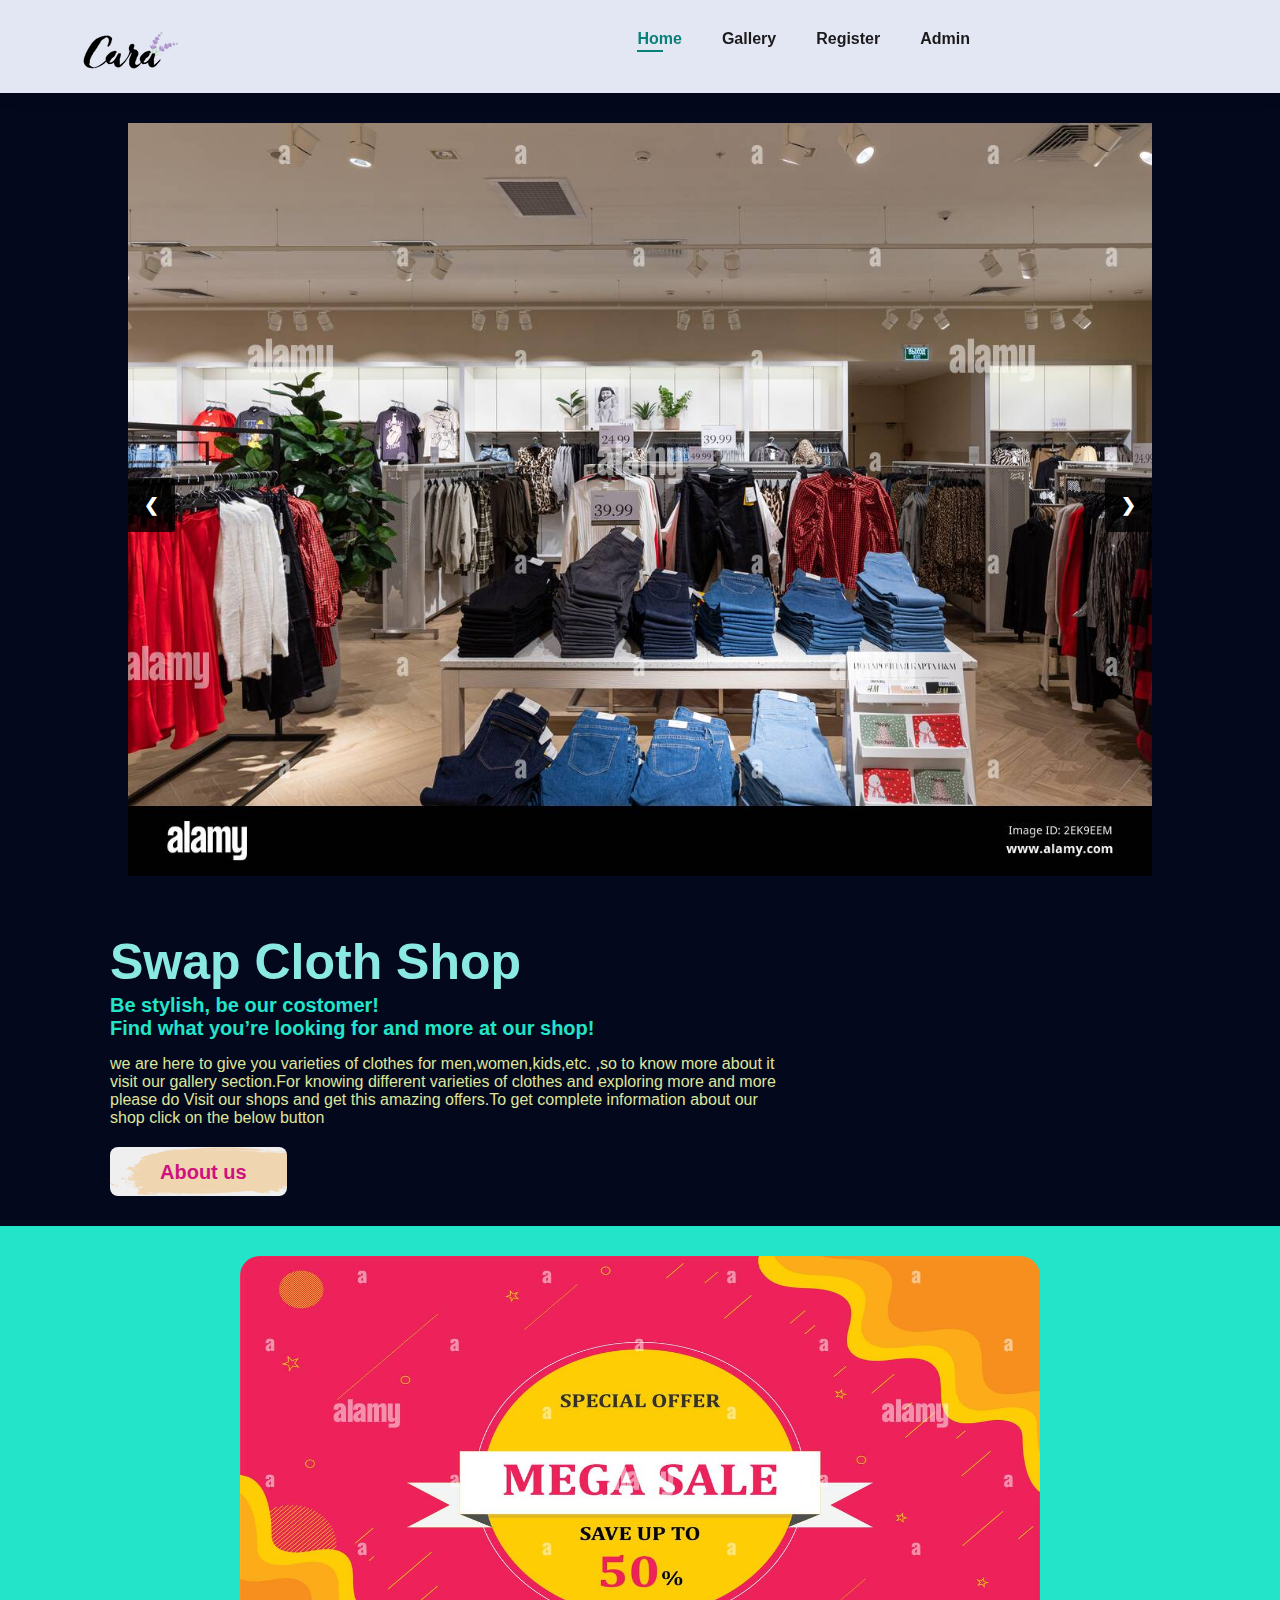
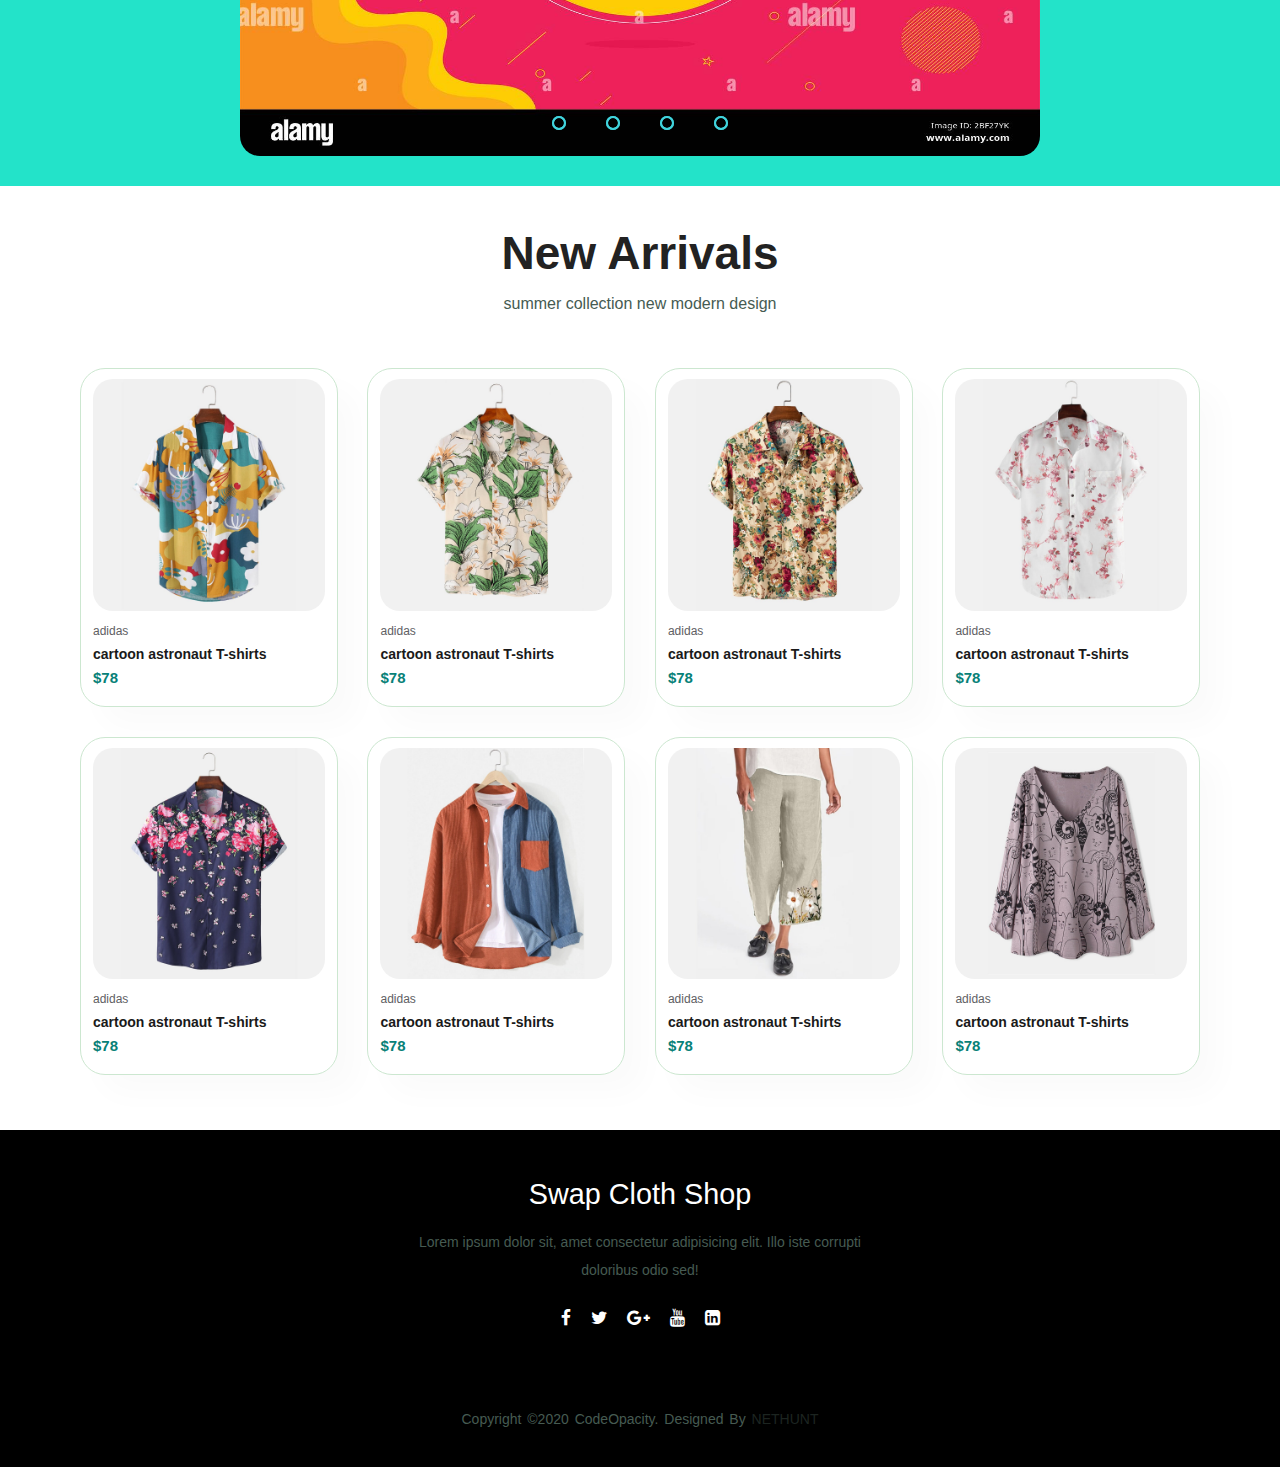
<file: index.html>
<!DOCTYPE html>
<html lang="en">
<head>
    <meta charset="UTF-8">
    <meta http-equiv="X-UA-Compatible" content="IE=edge">
    <meta name="viewport" content="width=device-width, initial-scale=1.0">
    <title>Document</title>
    <link rel="stylesheet" href="style.css">
    <link rel="stylesheet" href="https://stackpath.bootstrapcdn.com/font-awesome/4.7.0/css/font-awesome.min.css">

</head>
<body>

  
    <section id="header">
        <a href="#"><img src="img/logo.png" class="logo" alt=""></a>
    <div>
        <ul id="navbar">
            <li><a class="active" href="index.html">Home</a></li>
            <li><a href="gallery.html">Gallery</a></li>
            <li><a href="Register.html">Register</a></li>
            <li><a href="admin.html">Admin</a></li>
        </ul>
    </div>
    
    </section>

    <section id="shop">
      

     
      <div class="slideshow-container">
        <div class="slides_shop"></div>
        <div class="mySlides fade">
            <!-- <div class="numbertext">1 / 3</div> -->
            <img src="mywebsite_img/home/shop image 1.jpg" style="width:100%">
        </div>
        <div class="mySlides fade">
            <!-- <div class="numbertext">2 / 3</div> -->
            <img src="mywebsite_img/home/shop image 3.jpg" style="width:100%">
        </div>
        <div class="mySlides fade">
            <!-- <div class="numbertext">3 / 3</div> -->
            <img src="mywebsite_img/home/shop image.jpg" style="width:100%">
        </div>
        <a class="prev" onclick="plusSlides(-1)">&#10094;</a>
        <a class="next" onclick="plusSlides(1)">&#10095;</a>
    </div>
    <br><br><br>
  </div>
  <div id="hero">
    
    <h1>Swap Cloth Shop</h1>
    <h4>Be stylish, be our costomer!</h4>
    <h4>Find what you’re looking for and more at our shop!</h4>
    <p>we are here to give you varieties of clothes for men,women,kids,etc. ,so to know more about it visit our gallery section.For knowing different varieties of clothes and exploring more and more
       please do Visit our shops and get this amazing offers.To get complete information about our shop click on the below button</p>
 
    <button>About us</button>
  </div>

    </section>


    


<section id="image-slider">
    
    <!--image slider start-->
    <div class="slider">
        <div class="slides">
          <!--radio buttons start-->
          <input type="radio" name="radio-btn" id="radio1">
          <input type="radio" name="radio-btn" id="radio2">
          <input type="radio" name="radio-btn" id="radio3">
          <input type="radio" name="radio-btn" id="radio4">
          
          <!--radio buttons end-->
          <!--slide images start-->
          <div class="slide first">
            <img src="mywebsite_img/sale offer/offer4.jpg" alt="">
          </div>
          <div class="slide">
            <img src="mywebsite_img/sale offer/offer5.jpg" alt="">
          </div>
          <div class="slide">
            <img src="mywebsite_img/sale offer/offer1.jpg" alt="">
          </div>
          <div class="slide">
            <img src="mywebsite_img/sale offer/offer4.jpg" alt="">
          </div>
          
          <!--slide images end-->
          <!--automatic navigation start-->
          <div class="navigation-auto">
            <div class="auto-btn1"></div>
            <div class="auto-btn2"></div>
            <div class="auto-btn3"></div>
            <div class="auto-btn4"></div>
          </div>
          <!--automatic navigation end-->
        </div>
        <!--manual navigation start-->
        <div class="navigation-manual">
          <label for="radio1" class="manual-btn"></label>
          <label for="radio2" class="manual-btn"></label>
          <label for="radio3" class="manual-btn"></label>
          <label for="radio4" class="manual-btn"></label>
        </div>
        <!--manual navigation end-->
      </div>
      <!--image slider end-->
      
</section>





<section id="product1" class="section-p1" >
<h2>New Arrivals</h2>
<p>summer collection new modern design</p>
<div class="pro-container">
  <div class="pro">
      <img src="img/products/f1.jpg" alt="">
      <div class="des">
          <span>adidas</span>
          <h5>cartoon astronaut T-shirts</h5>
          <h4>$78</h4>
      </div>
  </div>
  <div class="pro">
    <img src="img/products/f2.jpg" alt="">
    <div class="des">
        <span>adidas</span>
        <h5>cartoon astronaut T-shirts</h5>
        <h4>$78</h4>
    </div>
</div>
<div class="pro">
  <img src="img/products/f3.jpg" alt="">
  <div class="des">
      <span>adidas</span>
      <h5>cartoon astronaut T-shirts</h5>
      <h4>$78</h4>
  </div>
</div>
<div class="pro">
  <img src="img/products/f4.jpg" alt="">
  <div class="des">
      <span>adidas</span>
      <h5>cartoon astronaut T-shirts</h5>
      <h4>$78</h4>
  </div>
</div>
<div class="pro">
  <img src="img/products/f5.jpg" alt="">
  <div class="des">
      <span>adidas</span>
      <h5>cartoon astronaut T-shirts</h5>
      <h4>$78</h4>
  </div>
</div>
<div class="pro">
  <img src="img/products/f6.jpg" alt="">
  <div class="des">
      <span>adidas</span>
      <h5>cartoon astronaut T-shirts</h5>
      <h4>$78</h4>
  </div>
</div>
<div class="pro">
  <img src="img/products/f7.jpg" alt="">
  <div class="des">
      <span>adidas</span>
      <h5>cartoon astronaut T-shirts</h5>
      <h4>$78</h4>
  </div>
</div>
<div class="pro">
  <img src="img/products/f8.jpg" alt="">
  <div class="des">
      <span>adidas</span>
      <h5>cartoon astronaut T-shirts</h5>
      <h4>$78</h4>
  </div>
</div>
</div>
</section>


<footer>
  <div class="footer-content">
      <h3>Swap cloth shop</h3>
      <p>Lorem ipsum dolor sit, amet consectetur adipisicing elit. Illo iste corrupti doloribus odio sed!</p>
      <ul class="socials">
          <li><a href="#"><i class="fa fa-facebook"></i></a></li>
          <li><a href="#"><i class="fa fa-twitter"></i></a></li>
          <li><a href="#"><i class="fa fa-google-plus"></i></a></li>
          <li><a href="#"><i class="fa fa-youtube"></i></a></li>
          <li><a href="#"><i class="fa fa-linkedin-square"></i></a></li>
      </ul>
  </div>
  <div class="footer-bottom">
      <p>copyright &copy;2020 codeOpacity. designed by <span>nethunt</span></p>
  </div>
</footer>

  

    <script src="script.js"></script>
    <script type="text/javascript">
        var counter = 1;
        setInterval(function(){
          document.getElementById('radio' + counter).checked = true;
          counter++;
          if(counter > 4){
            counter = 1;
          }
        }, 5000);
        </script>

</body>
</html>
</file>
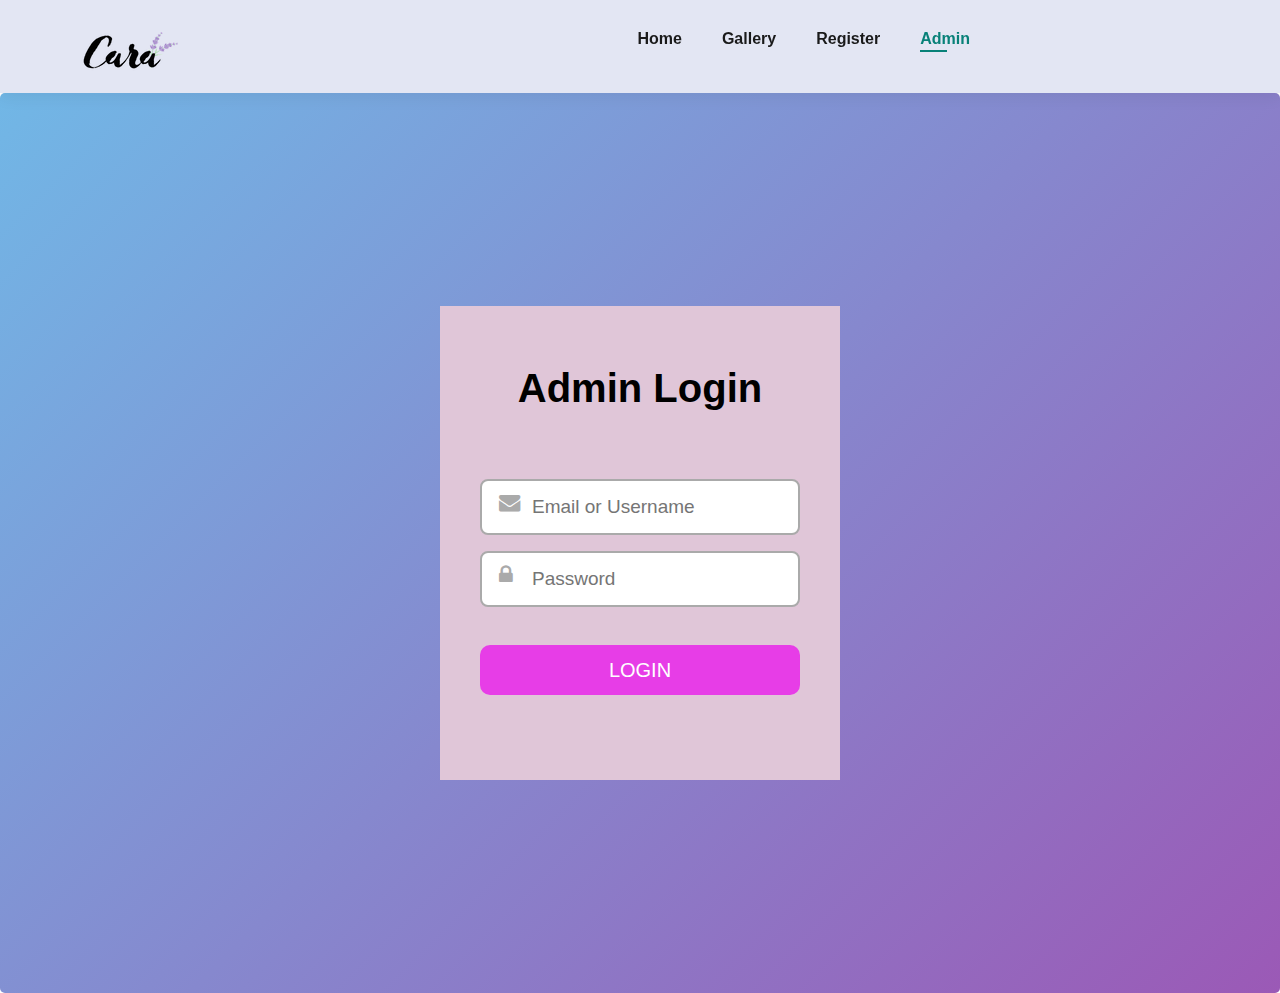
<file: admin.html>
<!DOCTYPE html>
<html lang="en">
<head>
    <meta charset="UTF-8">
    <meta http-equiv="X-UA-Compatible" content="IE=edge">
    <meta name="viewport" content="width=device-width, initial-scale=1.0">
    <title>Document</title>
    <link rel="stylesheet" href="style.css">
    <link rel="stylesheet" href="https://cdnjs.cloudflare.com/ajax/libs/font-awesome/4.7.0/css/font-awesome.css">
    
</head>
<body>


    <section id="header">
        <a href="#"><img src="img/logo.png" class="logo" alt=""></a>
    <div>
        <ul id="navbar">
            <li><a  href="index.html">Home</a></li>
            <li><a href="gallery.html">Gallery</a></li>
            <li><a  href="Register.html">Register</a></li>
            <li><a class="active" href="admin.html">Admin</a></li>
        </ul>
    </div>
    
    </section>
    <section class="admin">

      <div class="admin-container">
        <header>Admin Login</header>
        <form>
          <div class="inputWithIcon">
            <input type="text" placeholder="Email or Username">
            <i class="fa fa-envelope fa-lg fa-fw" aria-hidden="true"></i>
          </div>
          <div class="inputWithIcon">
            <input type="text" placeholder="Password">
            <i class="fa fa-lock fa-lg fa-fw" aria-hidden="true"></i>
          </div>

           

           <div class="button">
              <div class="inner"></div>
              <button>LOGIN</button>
           </div>
        </form>
        
 
    
</body>
</html>
</file>
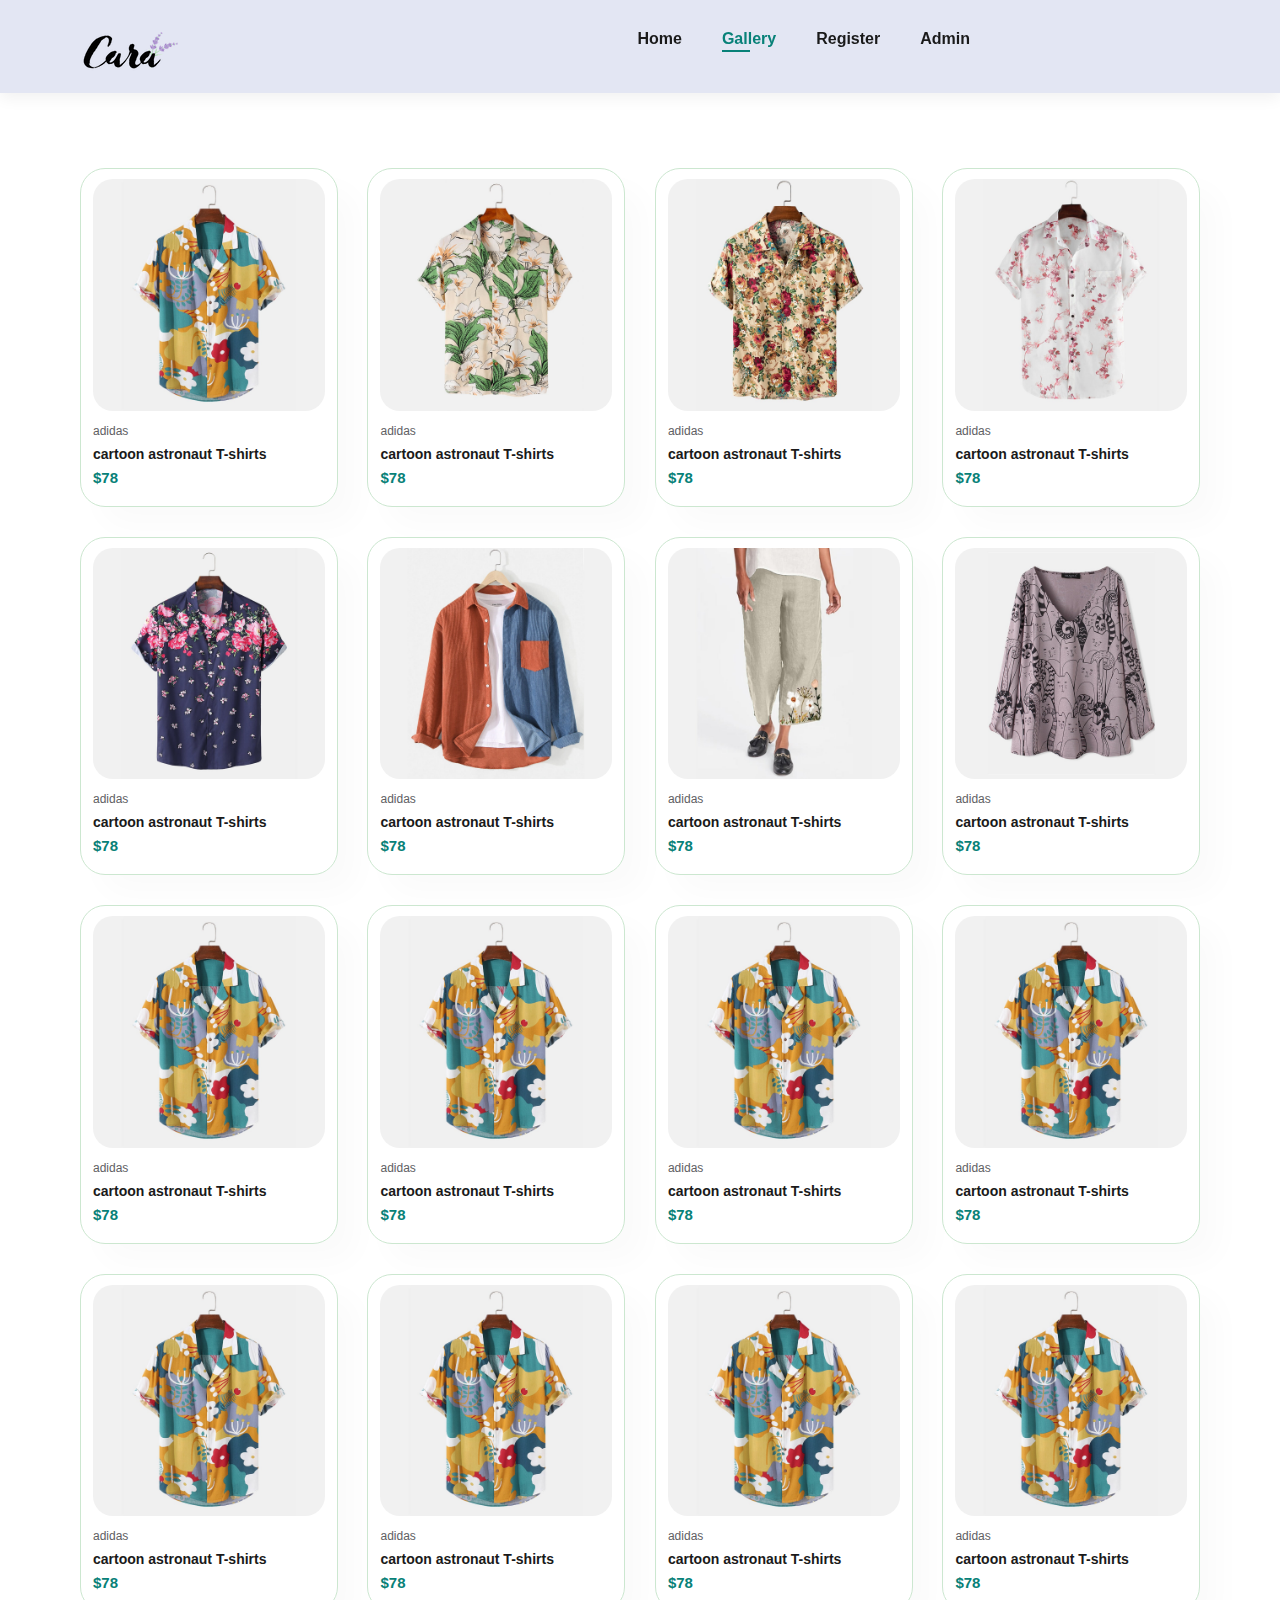
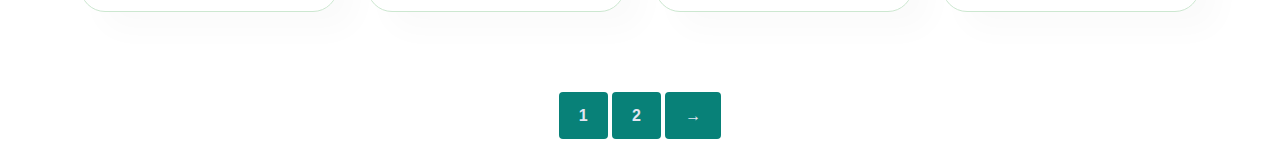
<file: gallery.html>
<!DOCTYPE html>
<html lang="en">
<head>
    <meta charset="UTF-8">
    <meta http-equiv="X-UA-Compatible" content="IE=edge">
    <meta name="viewport" content="width=device-width, initial-scale=1.0">
    <title>Document</title>
    <link rel="stylesheet" href="style.css">
</head>
<body>


    <section id="header">
        <a href="#"><img src="img/logo.png" class="logo" alt=""></a>
    <div>
        <ul id="navbar">
            <li><a  href="index.html">Home</a></li>
            <li><a class="active" href="gallery.html">Gallery</a></li>
            <li><a href="Register.html">Register</a></li>
            <li><a href="admin.html">Admin</a></li>
        </ul>
    </div>
    
    </section>

   







<section id="product1" class="section-p1" >

<div class="pro-container">
  <div class="pro">
      <img src="img/products/f1.jpg" alt="">
      <div class="des">
          <span>adidas</span>
          <h5>cartoon astronaut T-shirts</h5>
          <h4>$78</h4>
      </div>
  </div>
  <div class="pro">
    <img src="img/products/f2.jpg" alt="">
    <div class="des">
        <span>adidas</span>
        <h5>cartoon astronaut T-shirts</h5>
        <h4>$78</h4>
    </div>
</div>
<div class="pro">
  <img src="img/products/f3.jpg" alt="">
  <div class="des">
      <span>adidas</span>
      <h5>cartoon astronaut T-shirts</h5>
      <h4>$78</h4>
  </div>
</div>
<div class="pro">
  <img src="img/products/f4.jpg" alt="">
  <div class="des">
      <span>adidas</span>
      <h5>cartoon astronaut T-shirts</h5>
      <h4>$78</h4>
  </div>
</div>
<div class="pro">
  <img src="img/products/f5.jpg" alt="">
  <div class="des">
      <span>adidas</span>
      <h5>cartoon astronaut T-shirts</h5>
      <h4>$78</h4>
  </div>
</div>
<div class="pro">
  <img src="img/products/f6.jpg" alt="">
  <div class="des">
      <span>adidas</span>
      <h5>cartoon astronaut T-shirts</h5>
      <h4>$78</h4>
  </div>
</div>
<div class="pro">
  <img src="img/products/f7.jpg" alt="">
  <div class="des">
      <span>adidas</span>
      <h5>cartoon astronaut T-shirts</h5>
      <h4>$78</h4>
  </div>
</div>
<div class="pro">
  <img src="img/products/f8.jpg" alt="">
  <div class="des">
      <span>adidas</span>
      <h5>cartoon astronaut T-shirts</h5>
      <h4>$78</h4>
  </div>
</div>
<div class="pro">
    <img src="img/products/f1.jpg" alt="">
    <div class="des">
        <span>adidas</span>
        <h5>cartoon astronaut T-shirts</h5>
        <h4>$78</h4>
    </div>
</div>
<div class="pro">
    <img src="img/products/f1.jpg" alt="">
    <div class="des">
        <span>adidas</span>
        <h5>cartoon astronaut T-shirts</h5>
        <h4>$78</h4>
    </div>
</div>
<div class="pro">
    <img src="img/products/f1.jpg" alt="">
    <div class="des">
        <span>adidas</span>
        <h5>cartoon astronaut T-shirts</h5>
        <h4>$78</h4>
    </div>
</div>
<div class="pro">
    <img src="img/products/f1.jpg" alt="">
    <div class="des">
        <span>adidas</span>
        <h5>cartoon astronaut T-shirts</h5>
        <h4>$78</h4>
    </div>
</div>
<div class="pro">
    <img src="img/products/f1.jpg" alt="">
    <div class="des">
        <span>adidas</span>
        <h5>cartoon astronaut T-shirts</h5>
        <h4>$78</h4>
    </div>
</div>
<div class="pro">
    <img src="img/products/f1.jpg" alt="">
    <div class="des">
        <span>adidas</span>
        <h5>cartoon astronaut T-shirts</h5>
        <h4>$78</h4>
    </div>
</div>
<div class="pro">
    <img src="img/products/f1.jpg" alt="">
    <div class="des">
        <span>adidas</span>
        <h5>cartoon astronaut T-shirts</h5>
        <h4>$78</h4>
    </div>
</div>
<div class="pro">
    <img src="img/products/f1.jpg" alt="">
    <div class="des">
        <span>adidas</span>
        <h5>cartoon astronaut T-shirts</h5>
        <h4>$78</h4>
    </div>
</div>
</div>
</section>

<section id="pagination" class="section-p1">
    <a href="#">1</a>
    <a href="#">2</a>
    <a href="#" id="i">&rarr;</a>


</section>



    <script src="script.js"></script>
    
</body>
</html>
</file>
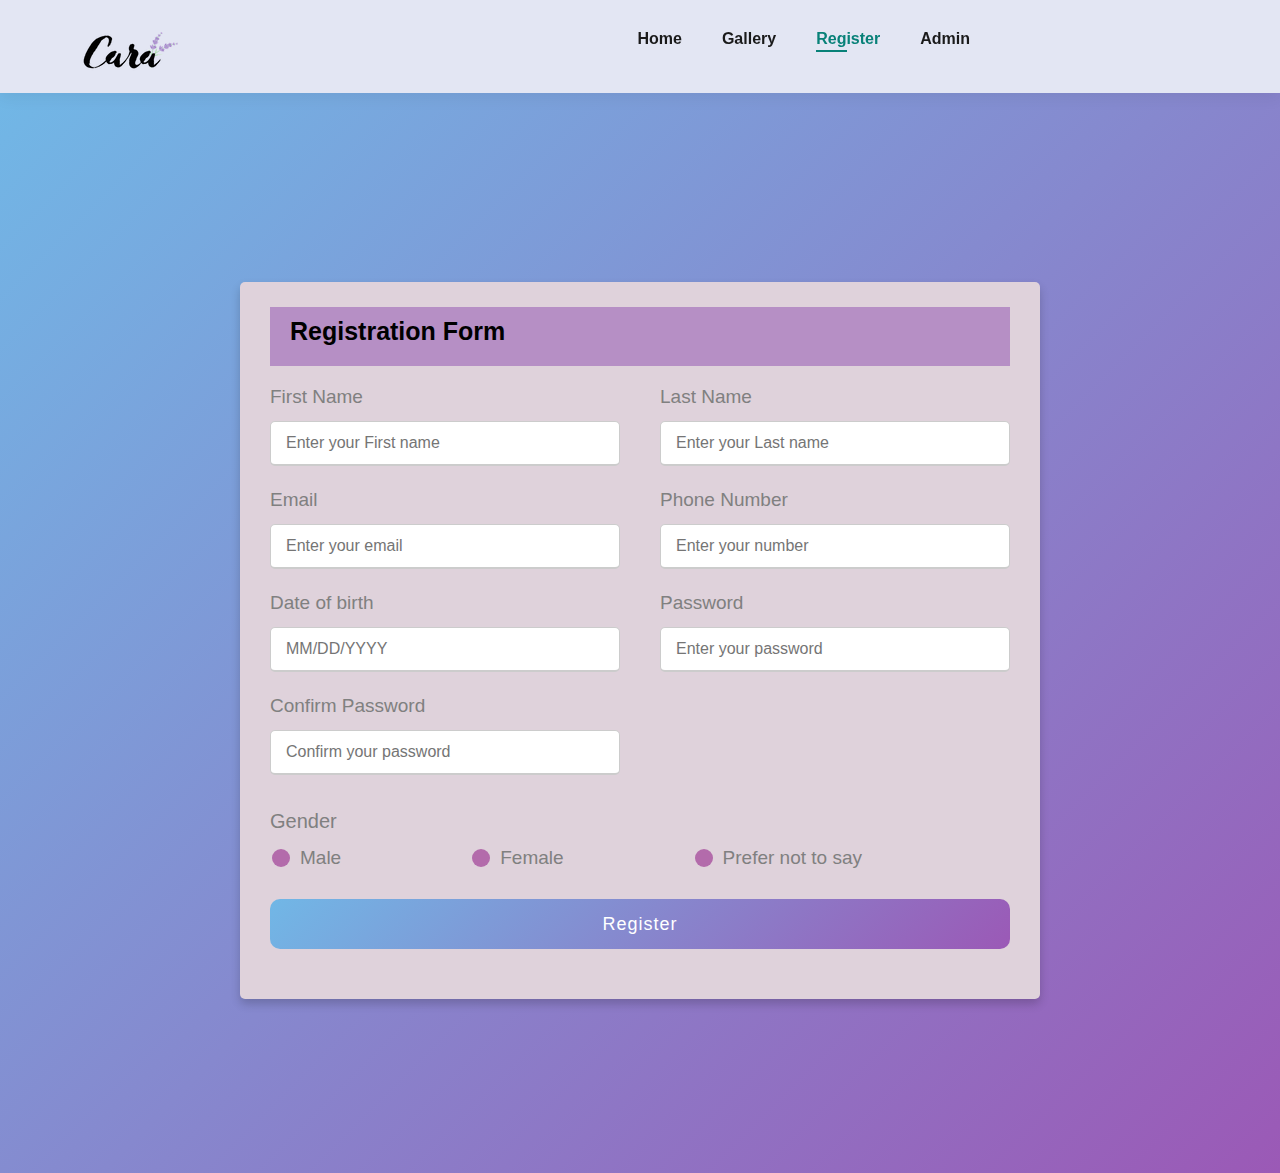
<file: Register.html>
<!DOCTYPE html>
<html lang="en">
<head>
    <meta charset="UTF-8">
    <meta http-equiv="X-UA-Compatible" content="IE=edge">
    <meta name="viewport" content="width=device-width, initial-scale=1.0">
    <title>Document</title>
    <link rel="stylesheet" href="style.css">
</head>
<body>


    <section id="header">
        <a href="#"><img src="img/logo.png" class="logo" alt=""></a>
    <div>
        <ul id="navbar">
            <li><a  href="index.html">Home</a></li>
            <li><a href="gallery.html">Gallery</a></li>
            <li><a class="active" href="Register.html">Register</a></li>
            <li><a href="admin.html">Admin</a></li>
        </ul>
    </div>
    
    </section>

    <section class="form">

    
    <div class="container">
        <div class="title">Registration Form</div>
        <div class="content">
          <form action="#">
            <div class="user-details">
              <div class="input-box">
                <span class="details">First Name</span>
                <input type="text" placeholder="Enter your First name" required>
              </div>
              <div class="input-box">
                <span class="details">Last Name</span>
                <input type="text" placeholder="Enter your Last name" required>
              </div>
              <div class="input-box">
                <span class="details">Email</span>
                <input type="text" placeholder="Enter your email" required>
              </div>
              <div class="input-box">
                <span class="details">Phone Number</span>
                <input type="text" placeholder="Enter your number" required>
              </div>
              <div class="input-box">
                <span class="details">Date of birth</span>
                <input type="text" placeholder="MM/DD/YYYY" onfocus="(this.type='date')" required>
              </div>
              <div class="input-box">
                <span class="details"> Password</span>
                <input type="text" placeholder="Enter your password" required>
              </div>
              <div class="input-box">
                <span class="details">Confirm Password</span>
                <input type="text" placeholder="Confirm your password" required>
              </div>
            </div>
            <div class="gender-details">
              <input type="radio" name="gender" id="dot-1" required>
              <input type="radio" name="gender" id="dot-2" required>
              <input type="radio" name="gender" id="dot-3" required>
              <span class="gender-title">Gender</span>
              <div class="category">
                <label for="dot-1">
                <span class="dot one"></span>
                <span class="gender">Male</span>
              </label>
              <label for="dot-2">
                <span class="dot two"></span>
                <span class="gender">Female</span>
              </label>
              <label for="dot-3">
                <span class="dot three"></span>
                <span class="gender">Prefer not to say</span>
                </label>
              </div>
            </div>
            <div class="button">
              <input type="submit" value="Register">
            </div>
          </form>
        </div>
      </div>
    </section>

 
    
</body>
</html>
</file>
<file: style.css>
*{
    margin:0 ;
    padding: 0;
    box-sizing: border-box;
    font-family: 'spartan',sans-serif;
}

h1{
    font-size: 50px;
    line-height: 64px;
    color: #222;
}

h2{
    font-size: 46px;
    line-height: 54px;
    color: #222;
}
h4{
    font-size: 20px;
    color: #222;
}
h6{
    font-weight: 700;
    font-size: 12px;
}
p{
    font-size: 16x;
    color: #465b52;
    margin: 15px 0 20px 0;
}

.section-p1{
    padding: 40px 80px;

}


.section-m1{
    margin: 40px 0;
    
}

body{
    width: 100%;
}

/* header start */

#header{
    display: flex;
    align-items: center;
    justify-content: space-between;
    padding: 30px 290px 20px 80px;
    background: #E3E6F3;
    box-shadow: 0 5px 15px rgba(0, 0, 0, 0.06);
    z-index:999 ;
    position: sticky;
    top: 0;
    left: 0;
}

#navbar{
    display: flex;
    align-items: center;
    justify-content: center;
    

}

#navbar li{
    list-style: none;
    padding: 0 20px;
    position: relative;
}
#navbar li a{
    text-decoration: none;
    font-size: 16px;
    font-weight: 600;
    color: #1a1a1a;
    transition: 0.3s ease;
}

#navbar li a:hover,
#navbar li a.active{
    color: #088178;
}

#navbar li a.active::after,
#navbar li a:hover::after{
    content: "";
    width: 30%;
    height: 2px;
    background: #088178;
    position: absolute;
    bottom: -4px;
    left: 20px;

}


/* Home page */



/* shop image slider */


#shop
{
  background-color:  #03081d;
  padding-top: 30px;
}
.slides_shop{
  border-radius: 30px;

}
.mySlides {
  display: none
}
img {
  vertical-align: middle;
}
/* Slideshow container */
.slideshow-container {
max-width: 80%;
position: relative;
margin: auto;
}
/* Next & previous buttons */
.prev, .next {
cursor: pointer;
position: absolute;
top: 50%;
width: auto;
padding: 16px;
margin-top: -22px;
color: white;
font-weight: bold;
font-size: 18px;
transition: 0.6s ease;
border-radius: 0 3px 3px 0;
user-select: none;
}
/* Position the "next button" to the right */
.next {
right: 0;
border-radius: 3px 0 0 3px;
}
/* On hover, add a black background color with a little bit see-through */
.prev, .next {
background-color: rgba(0,0,0,0.8);
}
/* Caption text */
.text {
color: #f2f2f2;
font-size: 15px;
padding: 8px 12px;
position: absolute;
bottom: 8px;
width: 100%;
text-align: center;
}
/* Number text (1/3 etc) */
.numbertext {
color: #f2f2f2;
font-size: 12px;
padding: 8px 12px;
position: absolute;
top: 0;
}
/* The dots/bullets/indicators */
.dot {
cursor: pointer;
height: 15px;
width: 15px;
margin: 0 2px;
background-color: #bbb;
border-radius: 50%;
display: inline-block;
transition: background-color 0.6s ease;
}
 .dot:hover {
background-color: #717171;
}
/* Fading animation */
.fade {
-webkit-animation-name: fade;
-webkit-animation-duration: 1.5s;
animation-name: fade;
animation-duration: 1.5s;
}
@-webkit-keyframes fade {
from {opacity: .4} 
to {opacity: 1}
}
@keyframes fade {
from {opacity: .4} 
to {opacity: 1}
}
/* On smaller screens, decrease text size */
@media only screen and (max-width: 300px) {
.prev, .next,.text {font-size: 11px}
.dot{
height: 10px;
width: 10px;
}
@media only screen and (max-width: 500px) {
.prev, .next,.text {font-size: 14px}
}
}








#hero{
  align-items: center;
  margin-left: 110px;
}
#hero h4{
    color: #23E3C9;
}

#hero h1{
    color: #8be9e3;

}

#hero p{
  color: #dee59b;
  margin-right: 500px;
  justify-content: center;

}

#hero button{
    background-image: url(img/button.png);
    /* background-color:#c1d165; */
    /* background-color: transparent; */
    color: #ce117f;
    border: 0;
    border-radius: 8px;
    padding: 14px 40px 12px 50px;
    background-repeat: no-repeat;
    cursor: pointer;
    font-weight: 700;
    font-size: 20px;
    font-family: 'Franklin Gothic Medium', 'Arial Narrow', Arial, sans-serif;
    margin-bottom: 30px;
}

/* code for Slider */
.slider{
    width: 800px;
    height: 500px;
    border-radius: 20px;
    overflow: hidden;
   
  }
  
  .slides{
    width: 500%;
    height: 500px;
   
    display: flex;
  }
  
  .slides input{
    display: none;
  }
  
  .slide{
    width: 20%;
    transition: 2s;
  }
  
  .slide img{
    width: 800px;
    height: 500px;
  }
  
  /*css for manual slide navigation*/
  #image-slider{
    margin: 0;
    padding: 0;
    height: 100%;
    padding-top: 30px;
    padding-bottom: 30px;
    display: flex;
    justify-content: center;
    align-items: center;
    background: #23E3C9;
  
  }
  
  .navigation-manual{
    position: absolute;
    width: 800px;
    margin-top: -40px;
    display: flex;
    justify-content: center;
  }
  
  .manual-btn{
    border: 2px solid #40D3DC;
    padding: 5px;
    border-radius: 10px;
    cursor: pointer;
    transition: 1s;
  }
  
  .manual-btn:not(:last-child){
    margin-right: 40px;
  }
  
  .manual-btn:hover{
    background: #40D3DC;
  }
  
  #radio1:checked ~ .first{
    margin-left: 0;
  }
  
  #radio2:checked ~ .first{
    margin-left: -20%;
  }
  
  #radio3:checked ~ .first{
    margin-left: -40%;
  }
  
  #radio4:checked ~ .first{
    margin-left: -60%;
  }
  
  /*css for automatic navigation*/
  
  .navigation-auto{
    position: absolute;
    display: flex;
    width: 800px;
    justify-content: center;
    margin-top: 460px;
  }
  
  .navigation-auto div{
    border: 2px solid #40D3DC;
    padding: 5px;
    border-radius: 10px;
    transition: 1s;
  }
  
  .navigation-auto div:not(:last-child){
    margin-right: 40px;
  }
  
  #radio1:checked ~ .navigation-auto .auto-btn1{
    background: #40D3DC;
  }
  
  #radio2:checked ~ .navigation-auto .auto-btn2{
    background: #40D3DC;
  }
  
  #radio3:checked ~ .navigation-auto .auto-btn3{
    background: #40D3DC;
  }
  
  #radio4:checked ~ .navigation-auto .auto-btn4{
    background: #40D3DC;
  }

  .tagline
  {
    text-align: center;
    background-color: #0c0633;
    width: 100%;
    height: 200px;
  }

  #text
  {
    padding-top: 50px;
    color: rgb(235, 90, 22);
    font-family:sans-serif;
    font-size: 30px;
    padding-left: 300px;
    padding-right: 190px;
  }

  .tagline p{
    color: white;
    font-family:sans-serif;
    padding-left: 500px;
    padding-right: 350px;
  }
  
  /* slider */

  
  #product1
  {
    text-align: center;
    color: rgba(12, 10, 10, 0.87);
  }
  #product1 .pro-container{
    display: flex;
    justify-content: space-between;
    padding-top: 20px;
    flex-wrap: wrap;
  
  }
  #product1 .pro{
    width: 23%;
    min-width: 250px;
    padding: 10px 12px;
    border: 1px solid #cce7d0;
    border-radius: 25px;
    cursor: pointer;
    box-shadow: 20px 20px 30px rgba(0,0,0,0.02);
    margin: 15px 0;
    transition: 0.2s ease;
  }
  #product1 .pro:hover{
    box-shadow: 20px 20px 30px rgba(12, 6, 6, 0.336);
  }

  #product1 .pro img{
    width: 100%;
    border-radius: 20px;
  }

  #product1 .pro .des{
    text-align: start;
    padding: 10px 0;
  }

  #product1 .pro .des span{
    color: #606063;
    font-size: 12px;
  }
  #product1 .pro .des h5{
    padding-top: 7px;
    color: #1a1a1a;
    font-size: 14px;
  }

  #product1 .pro .des h4{
    padding-top: 7px;
    font-size: 15px;
    font-weight: 700;
    color: #088178;
  }

 @media (max-width:799px) {

  #navbar {
    display: flex;
    flex-direction: column;
    align-items:flex-start;
    justify-content: flex-start;
    position: fixed;
    top: 0;
    right: -300px;
    height:100vh ;
    width:300px ;
    background-color: #E3E6F3;
    box-shadow: 0 40px 60px rgba(0, 0, 0, 0.1);
    padding: 80px 0 0 10px;
}
  
 }

 #navbar li{
    margin-bottom: 25px;
 }



 /* footer of homepage */
 
 footer{
  
  bottom: 0;
  background-color: #000
  ;
  height: 60px;
  width: 100%;
  font-family: "Open Sans";
  color: #fff;
  
}
.footer-content{
  background-color: #000;
  display: flex;
  align-items: center;
  justify-content: center;
  flex-direction: column;
  text-align: center;
  width: 100%;
  
}
.footer-content h3{
  padding-top: 40px;
  font-size: 1.8rem;
  font-weight: 400;
  text-transform: capitalize;
  line-height: 3rem;
}
.footer-content p{
  max-width: 500px;
  margin: 10px auto;
  line-height: 28px;
  font-size: 14px;
}
.socials{
  list-style: none;
  display: flex;
  align-items: center;
  justify-content: center;
  margin: 1rem 0 3rem 0;
  background-color: #000;
}
.socials li{
  margin: 0 10px;
}
.socials a{
  text-decoration: none;
  color: #fff;
}
.socials a i{
  font-size: 1.1rem;
  transition: color .4s ease;

}
.socials a:hover i{
  color: aqua;
}

.footer-bottom{
  background: #000;
  width: 100vw;
  padding: 20px 0;
 
  text-align: center;
}
.footer-bottom p{
  font-size: 14px;
  word-spacing: 2px;
  text-transform: capitalize;
}
.footer-bottom span{
  text-transform: uppercase;
  opacity: .4;
  font-weight: 200;
}
 /* gallery page */


 #pagination{
  text-align: center;
 }


 #pagination a{
  text-decoration: none;
  background-color: #088178;
  padding: 15px 20px;
  border-radius: 4px;
  color: #E3E6F3;
  font-weight: 600;
 }

 #i{
  font-size: 16px;
  font-weight: 600;
  

 }


 /* Registration form */

 @import url('https://fonts.googleapis.com/css2?family=Poppins:wght@200;300;400;500;600;700&display=swap');

.form{
  margin: 0;
  padding: 0;
  box-sizing: border-box;
  font-family: 'Poppins',sans-serif;
  height: 120vh;
  display: flex;
  justify-content: center;
  align-items: center;
  padding: 10px;
  background: linear-gradient(135deg, #71b7e6, #9b59b6);
}
.container{
  max-width: 800px;
  width: 100%;
  background-color: rgb(223, 210, 219);
  padding: 25px 30px;
  border-radius: 5px;
  box-shadow: 0 5px 10px rgba(0,0,0,0.19);
  
}
.container .title{
  font-size: 25px;
  font-weight: bold;
  position: relative;
  font-family: sans-serif;
  color: #000;
  background-color: #b68fc5;
  padding: 10px 10px 20px 20px;
}
.container .title::before{
  content: "";
  position: absolute;
  left: 0;
  bottom: 0;
  height: 4px;
  width: 138px;
  border-radius: 10px;
  /* background: linear-gradient(135deg, #71b7e6, #9b59b6); */
}
.content form .user-details{
  display: flex;
  flex-wrap: wrap;
  justify-content: space-between;
  margin: 20px 0 12px 0;
}
form .user-details .input-box{
  margin-bottom: 15px;
  width: calc(100% / 2 - 20px);
}
form .input-box span.details{
  display: block;
  font-weight: 500;
  margin-bottom: 5px;
}
.user-details .input-box input{
  height: 45px;
  width: 100%;
  outline: none;
  font-size: 16px;
  border-radius: 5px;
  padding-left: 15px;
  border: 1px solid #ccc;
  border-bottom-width: 2px;
  transition: all 0.3s ease;
}
.user-details .input-box input:focus,
.user-details .input-box input:valid{
  border-color: #9b59b6;
}
 form .gender-details .gender-title{
  font-size: 20px;
  font-weight: 500;
 }
 form .category{
   display: flex;
   width: 80%;
   margin: 14px 0 ;
   justify-content: space-between;
 }
 form .category label{
   display: flex;
   align-items: center;
   cursor: pointer;
 }
 form .category label .dot{
  height: 18px;
  width: 18px;
  border-radius: 50%;
  margin-right: 10px;
  background: #b36bab;
  border: 5px solid transparent;
  transition: all 0.3s ease;
}
 #dot-1:checked ~ .category label .one,
 #dot-2:checked ~ .category label .two,
 #dot-3:checked ~ .category label .three{
   background: #9b59b6;
   border-color: #302929;
 }
 form input[type="radio"]{
   display: none;
 }
 form .button{
   height: 45px;
   margin: 35px 0
 }
 form .button input{
   height: 100%;
   width: 100%;
   border-radius: 5px;
   border: none;
   color: #fff;
   font-size: 18px;
   font-weight: 500;
   letter-spacing: 1px;
   cursor: pointer;
   transition: all 0.3s ease;
   background: linear-gradient(135deg, #71b7e6, #9b59b6);
 }
 form .button input:hover{
  /* transform: scale(0.99); */
  background: linear-gradient(-135deg, #71b7e6, #9b59b6);
  }
 @media(max-width: 584px){
 .container{
  max-width: 100%;
}
form .user-details .input-box{
    margin-bottom: 15px;
    width: 100%;
  }
  form .category{
    width: 100%;
  }
  .content form .user-details{
    max-height: 300px;
    overflow-y: scroll;
  }
  .user-details::-webkit-scrollbar{
    width: 5px;
  }
  }
  @media(max-width: 459px){
  .container .content .category{
    flex-direction: column;
  }
}



/* Admin page */

.admin{
  margin: 0;
  padding: 0;
  border-radius: 5px;
  box-sizing: border-box;
  height: 100vh;
  display: flex;
  align-items: center;
  text-align: center;
  font-family: sans-serif;
  justify-content: center;
  background: linear-gradient(135deg, #71b7e6, #9b59b6);
  background-size: cover;
  background-position: center;
}
.admin-container{
  background-color: rgb(224, 198, 216);
  position: relative;
  width: 400px;
  /* background: white; */
 
  padding: 60px 40px;
}
header{
  font-size: 40px;
  margin-bottom: 60px;
  font-weight: bold;
  color: #000;
  font-family: 'Montserrat', sans-serif;
}
.input-field, form .button{
  margin: 25px 0;
  position: relative;
  height: 50px;
  width: 100%;
}
.input-field input{
  height: 100%;
  width: 100%;
  border: 1px solid silver;
  padding-left: 15px;
  outline: none;
  font-size: 19px;
  transition: .4s;
  border-radius: 10px;
}
input:focus{
  border: 1px solid #1DA1F2;
}
.input-field label, span.show{
  position: absolute;
  top: 50%;
  transform: translateY(-50%);
}
.input-field label{
  left: 15px;
  pointer-events: none;
  color: grey;
  font-size: 18px;
  transition: .4s;
}
span.show{
  right: 20px;
  color: #111;
  font-size: 14px;
  font-weight: bold;
  cursor: pointer;
  user-select: none;
  visibility: hidden;
  font-family: 'Open Sans', sans-serif;
}
input:valid ~ span.show{
  visibility: visible;
}
input:focus ~ label,
input:valid ~ label{
  transform: translateY(-33px);
  background: white;
  font-size: 16px;
  color: #1DA1F2;
}
form .button{
  margin-top: 30px;
  overflow: hidden;
  z-index: 111;
}
.button .inner{
  position: absolute;
  height: 100%;
  width: 300%;
  left: -100%;
  z-index: -1;
  
  transition: all .4s;
  
  background: rgb(231, 61, 231);
  /* background: -webkit-linear-gradient(right,#00dbde,#fc00ff,#00dbde,#fc00ff); */
}
.button:hover .inner{
  left: 0;
}
.button{
  border-radius: 10px;

}
.button button{
  width: 100%;
  height: 100%;
  border: none;
  background: none;
  outline: none;
  color: white;
  border-radius: 10px;
  font-size: 20px;
  cursor: pointer;
  font-family: 'Montserrat', sans-serif;
}
.container {
  margin: 35px 0 20px 0;
  font-size: 19px;
  color: grey;
}


/* for icons */

/*Don't forget to add Font Awesome CSS : "https://cdnjs.cloudflare.com/ajax/libs/font-awesome/4.7.0/css/font-awesome.css"*/
input[type="text"] {
  width: 100%;
  border: 2px solid #aaa;
  border-radius: 8px;
  margin: 8px 0;
  outline: none;
  padding: 15px 15px;
  box-sizing: border-box;
  transition: 0.3s;
}

input[type="text"]:focus {
  border-color: dodgerBlue;
  box-shadow: 0 0 8px 0 dodgerBlue;
}

.inputWithIcon input[type="text"] {
  padding-left: 50px;
  font-size: 19px;
}

.inputWithIcon {
  position: relative;
}

.inputWithIcon i {
  position: absolute;
  left: 0;
  top: 8px;
  padding: 16px 19px;
  color: #aaa;
  transition: 0.3s;
}

.inputWithIcon input[type="text"]:focus + i {
  color: dodgerBlue;
}

.inputWithIcon.inputIconBg i {
  background-color: #aaa;
  color: #fff;
  padding: 9px 4px;
  border-radius: 4px 0 0 4px;
}

.inputWithIcon.inputIconBg input[type="text"]:focus + i {
  color: #fff;
  background-color: dodgerBlue;
}
</file>
